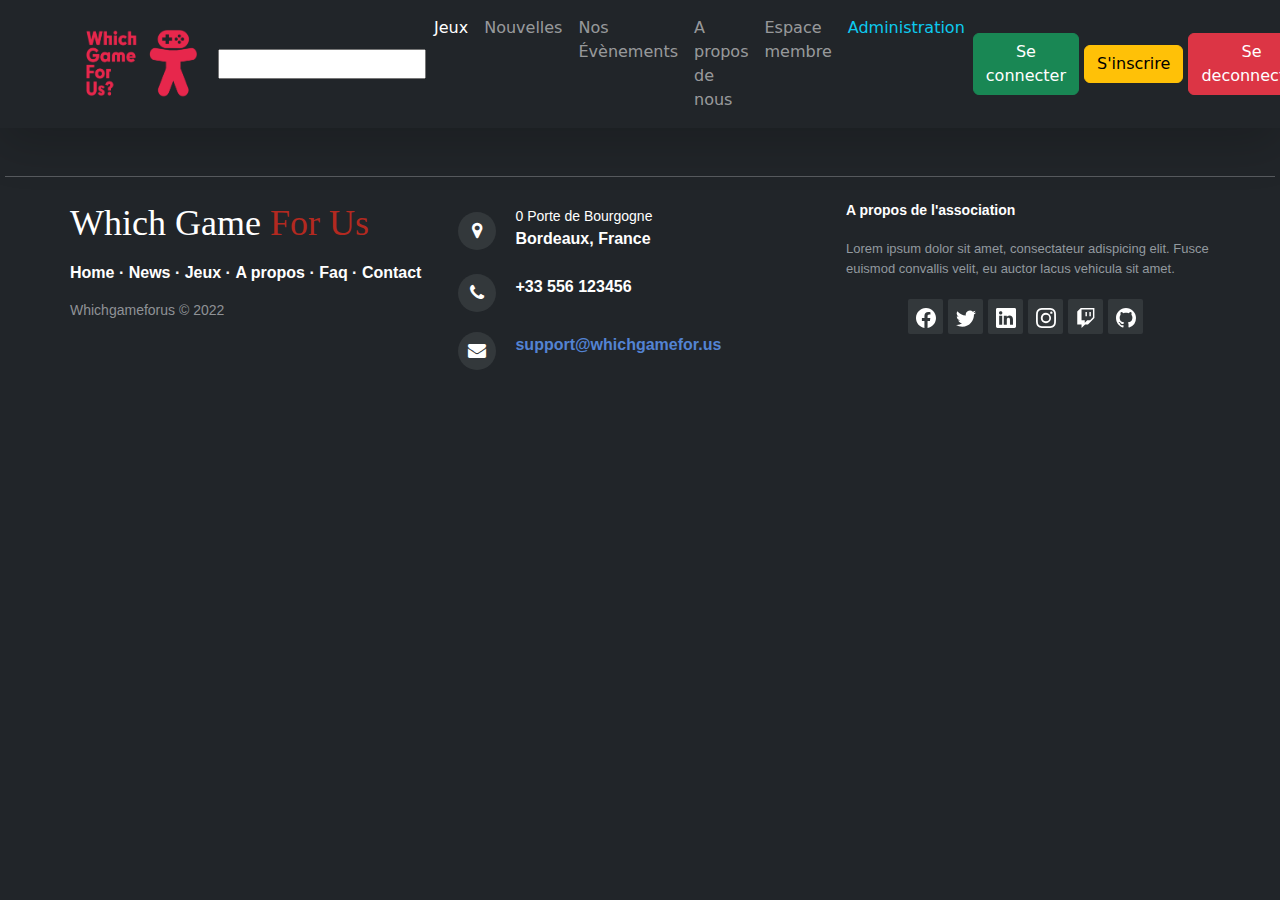
<file: index.html>
<!DOCTYPE html>
<html lang="en">

<head>
    <meta charset="utf-8">
    <meta name="viewport" content="width=device-width, initial-scale=1.0, shrink-to-fit=no">
    <title>WGFU</title>
    <link rel="stylesheet" href="https://cdn.jsdelivr.net/npm/bootstrap@5.1.3/dist/css/bootstrap.min.css">
    <link rel="stylesheet" href="https://fonts.googleapis.com/css?family=Roboto+Slab:300,400|Roboto:300,400,700">
    <link rel="stylesheet" href="https://cdnjs.cloudflare.com/ajax/libs/font-awesome/4.7.0/css/font-awesome.min.css">
    <link rel="stylesheet" href="assets/css/styles.min.css?h=25a611bc618f7aa4bb04f8d57ad6d28e">
</head>

<body class="bg-dark text-light">
    <header>
        <nav class="navbar navbar-dark navbar-expand-md bg-dark shadow-lg mb-5">
            <div class="container"><a class="navbar-brand d-flex align-items-center" href="#"><img src="assets/img/logo2022.png?h=59a4ba3c8c088336c6701c926392a2ca" style="width: 120px;height: 80px;"></a><button data-bs-toggle="collapse" class="navbar-toggler" data-bs-target="#navcol-5"><span class="visually-hidden">Toggle navigation</span><span class="navbar-toggler-icon"></span></button>
                <div class="collapse navbar-collapse" id="navcol-5"><input class="ms-auto" type="search" autocomplete="on">
                    <ul class="navbar-nav mx-auto">
                        <li class="nav-item"><a class="nav-link active" href="#">Jeux</a></li>
                        <li class="nav-item"><a class="nav-link" href="#">Nouvelles</a></li>
                        <li class="nav-item"><a class="nav-link" href="#">Nos Évènements</a></li>
                        <li class="nav-item"><a class="nav-link" href="#">A propos de nous</a></li>
                        <li class="nav-item"><a class="nav-link" href="#">Espace membre</a></li>
                        <li class="nav-item"><a class="nav-link link-info" href="#">Administration</a></li>
                    </ul><button class="btn btn-success ms-auto" type="button" data-bs-target="#modal-1" data-bs-toggle="modal" style="margin: 5px;">Se connecter</button><button class="btn btn-warning ms-auto" type="button" style="margin: 5px;">S'inscrire</button><button class="btn btn-danger ms-auto" type="button" style="margin: 5px;">Se deconnecter</button>
                </div>
            </div>
        </nav>
    </header>
    <main style="margin: 15px;"></main>
    <footer style="margin-top: 0px;padding: 0px;">
        <hr style="margin: 5px;height: 1px;">
        <div class="container" style="padding-top: 20px;padding-right: 0px;padding-left: 0px;">
            <div class="row justify-content-center">
                <div class="col-sm-6 col-md-4 footer-navigation">
                    <h3><a href="#">Which Game&nbsp;<span>For Us</span></a></h3>
                    <p class="links"><a href="#">Home</a><strong> · </strong><a href="#">News</a><strong> · </strong><a href="#">Jeux</a><strong> · </strong><a href="#">A propos</a><strong> · </strong><a href="#">Faq</a><strong> · </strong><a href="#">Contact</a></p>
                    <p class="company-name">Whichgameforus © 2022</p>
                </div>
                <div class="col-sm-6 col-md-4 footer-contacts">
                    <div><span class="fa fa-map-marker footer-contacts-icon"> </span>
                        <p><span class="new-line-span">0 Porte de Bourgogne</span>Bordeaux, France</p>
                    </div>
                    <div><i class="fa fa-phone footer-contacts-icon"></i>
                        <p class="footer-center-info email text-start"> +33 556 123456</p>
                    </div>
                    <div><i class="fa fa-envelope footer-contacts-icon"></i>
                        <p> <a href="#" target="_blank">support@whichgamefor.us</a></p>
                    </div>
                </div>
                <div class="col-md-4 footer-about">
                    <h4>A propos de l'association</h4>
                    <p> Lorem ipsum dolor sit amet, consectateur adispicing elit. Fusce euismod convallis velit, eu auctor lacus vehicula sit amet. </p>
                    <div class="text-center social-links social-icons"><a href="#"><svg xmlns="http://www.w3.org/2000/svg" width="1em" height="1em" fill="currentColor" viewBox="0 0 16 16" class="bi bi-facebook">
                                <path d="M16 8.049c0-4.446-3.582-8.05-8-8.05C3.58 0-.002 3.603-.002 8.05c0 4.017 2.926 7.347 6.75 7.951v-5.625h-2.03V8.05H6.75V6.275c0-2.017 1.195-3.131 3.022-3.131.876 0 1.791.157 1.791.157v1.98h-1.009c-.993 0-1.303.621-1.303 1.258v1.51h2.218l-.354 2.326H9.25V16c3.824-.604 6.75-3.934 6.75-7.951z"></path>
                            </svg></a><a href="#"><svg xmlns="http://www.w3.org/2000/svg" width="1em" height="1em" fill="currentColor" viewBox="0 0 16 16" class="bi bi-twitter">
                                <path d="M5.026 15c6.038 0 9.341-5.003 9.341-9.334 0-.14 0-.282-.006-.422A6.685 6.685 0 0 0 16 3.542a6.658 6.658 0 0 1-1.889.518 3.301 3.301 0 0 0 1.447-1.817 6.533 6.533 0 0 1-2.087.793A3.286 3.286 0 0 0 7.875 6.03a9.325 9.325 0 0 1-6.767-3.429 3.289 3.289 0 0 0 1.018 4.382A3.323 3.323 0 0 1 .64 6.575v.045a3.288 3.288 0 0 0 2.632 3.218 3.203 3.203 0 0 1-.865.115 3.23 3.23 0 0 1-.614-.057 3.283 3.283 0 0 0 3.067 2.277A6.588 6.588 0 0 1 .78 13.58a6.32 6.32 0 0 1-.78-.045A9.344 9.344 0 0 0 5.026 15z"></path>
                            </svg></a><a href="#"><svg xmlns="http://www.w3.org/2000/svg" width="1em" height="1em" fill="currentColor" viewBox="0 0 16 16" class="bi bi-linkedin">
                                <path d="M0 1.146C0 .513.526 0 1.175 0h13.65C15.474 0 16 .513 16 1.146v13.708c0 .633-.526 1.146-1.175 1.146H1.175C.526 16 0 15.487 0 14.854V1.146zm4.943 12.248V6.169H2.542v7.225h2.401zm-1.2-8.212c.837 0 1.358-.554 1.358-1.248-.015-.709-.52-1.248-1.342-1.248-.822 0-1.359.54-1.359 1.248 0 .694.521 1.248 1.327 1.248h.016zm4.908 8.212V9.359c0-.216.016-.432.08-.586.173-.431.568-.878 1.232-.878.869 0 1.216.662 1.216 1.634v3.865h2.401V9.25c0-2.22-1.184-3.252-2.764-3.252-1.274 0-1.845.7-2.165 1.193v.025h-.016a5.54 5.54 0 0 1 .016-.025V6.169h-2.4c.03.678 0 7.225 0 7.225h2.4z"></path>
                            </svg></a><a href="#"><svg xmlns="http://www.w3.org/2000/svg" width="1em" height="1em" fill="currentColor" viewBox="0 0 16 16" class="bi bi-instagram">
                                <path d="M8 0C5.829 0 5.556.01 4.703.048 3.85.088 3.269.222 2.76.42a3.917 3.917 0 0 0-1.417.923A3.927 3.927 0 0 0 .42 2.76C.222 3.268.087 3.85.048 4.7.01 5.555 0 5.827 0 8.001c0 2.172.01 2.444.048 3.297.04.852.174 1.433.372 1.942.205.526.478.972.923 1.417.444.445.89.719 1.416.923.51.198 1.09.333 1.942.372C5.555 15.99 5.827 16 8 16s2.444-.01 3.298-.048c.851-.04 1.434-.174 1.943-.372a3.916 3.916 0 0 0 1.416-.923c.445-.445.718-.891.923-1.417.197-.509.332-1.09.372-1.942C15.99 10.445 16 10.173 16 8s-.01-2.445-.048-3.299c-.04-.851-.175-1.433-.372-1.941a3.926 3.926 0 0 0-.923-1.417A3.911 3.911 0 0 0 13.24.42c-.51-.198-1.092-.333-1.943-.372C10.443.01 10.172 0 7.998 0h.003zm-.717 1.442h.718c2.136 0 2.389.007 3.232.046.78.035 1.204.166 1.486.275.373.145.64.319.92.599.28.28.453.546.598.92.11.281.24.705.275 1.485.039.843.047 1.096.047 3.231s-.008 2.389-.047 3.232c-.035.78-.166 1.203-.275 1.485a2.47 2.47 0 0 1-.599.919c-.28.28-.546.453-.92.598-.28.11-.704.24-1.485.276-.843.038-1.096.047-3.232.047s-2.39-.009-3.233-.047c-.78-.036-1.203-.166-1.485-.276a2.478 2.478 0 0 1-.92-.598 2.48 2.48 0 0 1-.6-.92c-.109-.281-.24-.705-.275-1.485-.038-.843-.046-1.096-.046-3.233 0-2.136.008-2.388.046-3.231.036-.78.166-1.204.276-1.486.145-.373.319-.64.599-.92.28-.28.546-.453.92-.598.282-.11.705-.24 1.485-.276.738-.034 1.024-.044 2.515-.045v.002zm4.988 1.328a.96.96 0 1 0 0 1.92.96.96 0 0 0 0-1.92zm-4.27 1.122a4.109 4.109 0 1 0 0 8.217 4.109 4.109 0 0 0 0-8.217zm0 1.441a2.667 2.667 0 1 1 0 5.334 2.667 2.667 0 0 1 0-5.334z"></path>
                            </svg></a><a href="#"><svg xmlns="http://www.w3.org/2000/svg" width="1em" height="1em" fill="currentColor" viewBox="0 0 16 16" class="bi bi-twitch">
                                <path d="M3.857 0 1 2.857v10.286h3.429V16l2.857-2.857H9.57L14.714 8V0H3.857zm9.714 7.429-2.285 2.285H9l-2 2v-2H4.429V1.143h9.142v6.286z"></path>
                                <path d="M11.857 3.143h-1.143V6.57h1.143V3.143zm-3.143 0H7.571V6.57h1.143V3.143z"></path>
                            </svg></a><a href="#"><svg xmlns="http://www.w3.org/2000/svg" width="1em" height="1em" fill="currentColor" viewBox="0 0 16 16" class="bi bi-github">
                                <path d="M8 0C3.58 0 0 3.58 0 8c0 3.54 2.29 6.53 5.47 7.59.4.07.55-.17.55-.38 0-.19-.01-.82-.01-1.49-2.01.37-2.53-.49-2.69-.94-.09-.23-.48-.94-.82-1.13-.28-.15-.68-.52-.01-.53.63-.01 1.08.58 1.23.82.72 1.21 1.87.87 2.33.66.07-.52.28-.87.51-1.07-1.78-.2-3.64-.89-3.64-3.95 0-.87.31-1.59.82-2.15-.08-.2-.36-1.02.08-2.12 0 0 .67-.21 2.2.82.64-.18 1.32-.27 2-.27.68 0 1.36.09 2 .27 1.53-1.04 2.2-.82 2.2-.82.44 1.1.16 1.92.08 2.12.51.56.82 1.27.82 2.15 0 3.07-1.87 3.75-3.65 3.95.29.25.54.73.54 1.48 0 1.07-.01 1.93-.01 2.2 0 .21.15.46.55.38A8.012 8.012 0 0 0 16 8c0-4.42-3.58-8-8-8z"></path>
                            </svg></a></div>
                </div>
            </div>
        </div>
    </footer>
    <div class="modal fade" role="dialog" tabindex="-1" id="modal-1">
        <div class="modal-dialog" role="document">
            <div class="modal-content">
                <div class="modal-header">
                    <h4 class="modal-title text-dark">Se connecter</h4><button type="button" class="btn-close" data-bs-dismiss="modal" aria-label="Close"></button>
                </div>
                <div class="modal-body" style="padding: 0px;">
                    <div class="card" style="margin: 0px;margin-bottom: 0px;">
                        <div class="card-body d-flex flex-column align-items-center"><img src="assets/img/logo.png?h=3622cec35ec02a36c3576272224bfaf9" style="width: 120px;margin: 10px;">
                            <form class="text-center" method="post">
                                <div class="mb-3"><input class="form-control" type="email" name="email" placeholder="E-Mail"></div>
                                <div class="mb-3"><input class="form-control" type="password" name="password" placeholder="Mot de passe"></div>
                                <div class="mb-3"></div>
                            </form>
                        </div>
                    </div>
                </div>
                <div class="modal-footer"><button class="btn btn-success" type="submit">Connexion</button></div>
            </div>
        </div>
    </div>
    <script src="https://cdn.jsdelivr.net/npm/bootstrap@5.1.3/dist/js/bootstrap.bundle.min.js"></script>
</body>

</html>
</file>
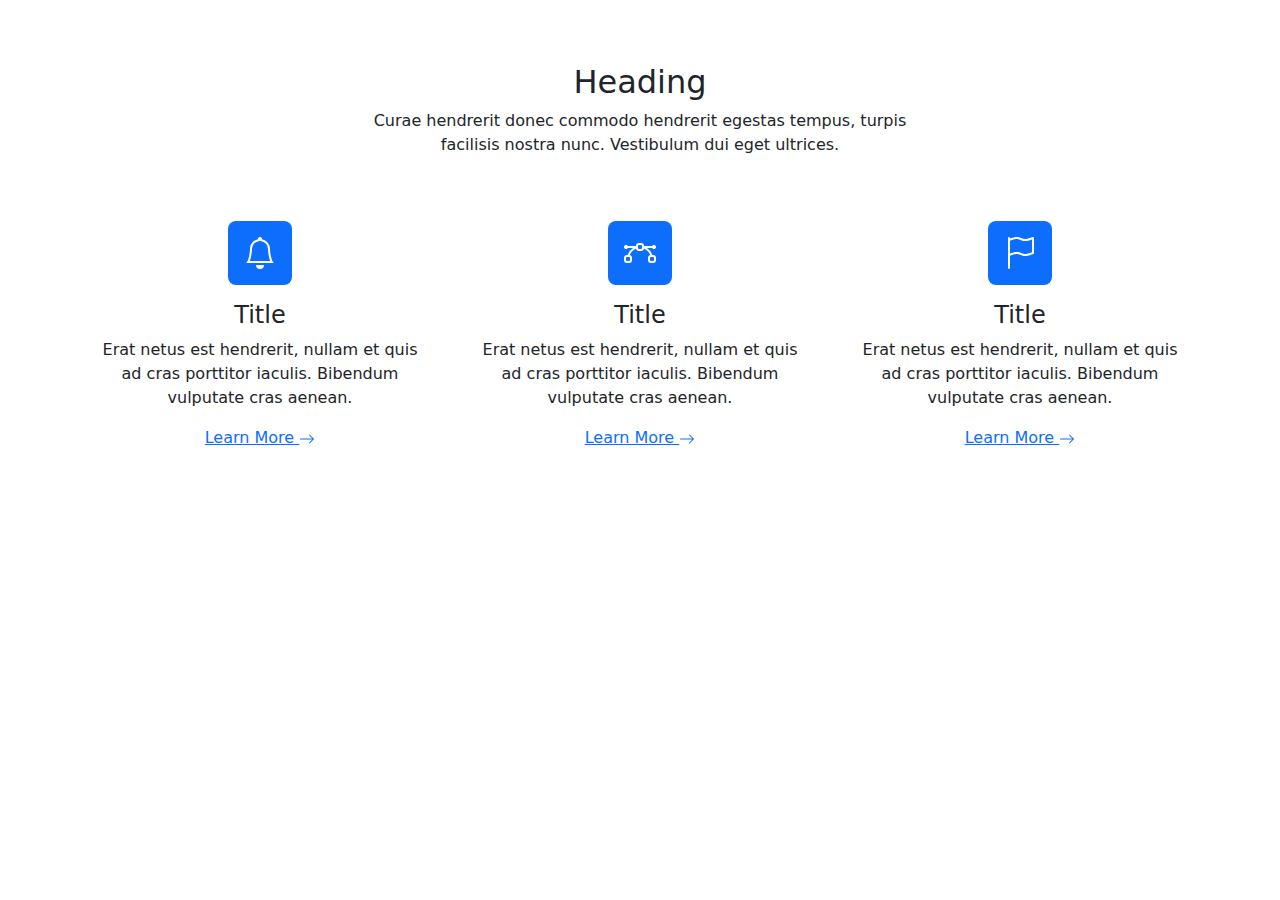
<file: pages/gameslist.html>
<!DOCTYPE html>
<html lang="en">

<head>
    <meta charset="utf-8">
    <meta name="viewport" content="width=device-width, initial-scale=1.0, shrink-to-fit=no">
    <title>WGFU</title>
    <link rel="stylesheet" href="https://cdn.jsdelivr.net/npm/bootstrap@5.1.3/dist/css/bootstrap.min.css">
    <link rel="stylesheet" href="https://fonts.googleapis.com/css?family=Roboto+Slab:300,400|Roboto:300,400,700">
    <link rel="stylesheet" href="https://cdnjs.cloudflare.com/ajax/libs/font-awesome/4.7.0/css/font-awesome.min.css">
    <link rel="stylesheet" href="../assets/css/styles.min.css?h=25a611bc618f7aa4bb04f8d57ad6d28e">
</head>

<body>
    <main style="margin: 15px;">
        <section>
            <div>
                <div class="container py-4 py-xl-5">
                    <div class="row mb-5">
                        <div class="col-md-8 col-xl-6 text-center mx-auto">
                            <h2>Heading</h2>
                            <p class="w-lg-50">Curae hendrerit donec commodo hendrerit egestas tempus, turpis facilisis nostra nunc. Vestibulum dui eget ultrices.</p>
                        </div>
                    </div>
                    <div class="row gy-4 row-cols-1 row-cols-md-2 row-cols-xl-3">
                        <div class="col">
                            <div class="text-center d-flex flex-column align-items-center align-items-xl-center">
                                <div class="bs-icon-lg bs-icon-rounded bs-icon-primary d-flex flex-shrink-0 justify-content-center align-items-center d-inline-block mb-3 bs-icon lg"><svg xmlns="http://www.w3.org/2000/svg" width="1em" height="1em" fill="currentColor" viewBox="0 0 16 16" class="bi bi-bell">
                                        <path d="M8 16a2 2 0 0 0 2-2H6a2 2 0 0 0 2 2zM8 1.918l-.797.161A4.002 4.002 0 0 0 4 6c0 .628-.134 2.197-.459 3.742-.16.767-.376 1.566-.663 2.258h10.244c-.287-.692-.502-1.49-.663-2.258C12.134 8.197 12 6.628 12 6a4.002 4.002 0 0 0-3.203-3.92L8 1.917zM14.22 12c.223.447.481.801.78 1H1c.299-.199.557-.553.78-1C2.68 10.2 3 6.88 3 6c0-2.42 1.72-4.44 4.005-4.901a1 1 0 1 1 1.99 0A5.002 5.002 0 0 1 13 6c0 .88.32 4.2 1.22 6z"></path>
                                    </svg></div>
                                <div class="px-3">
                                    <h4>Title</h4>
                                    <p>Erat netus est hendrerit, nullam et quis ad cras porttitor iaculis. Bibendum vulputate cras aenean.</p><a href="#">Learn More&nbsp;<svg xmlns="http://www.w3.org/2000/svg" width="1em" height="1em" fill="currentColor" viewBox="0 0 16 16" class="bi bi-arrow-right">
                                            <path fill-rule="evenodd" d="M1 8a.5.5 0 0 1 .5-.5h11.793l-3.147-3.146a.5.5 0 0 1 .708-.708l4 4a.5.5 0 0 1 0 .708l-4 4a.5.5 0 0 1-.708-.708L13.293 8.5H1.5A.5.5 0 0 1 1 8z"></path>
                                        </svg></a>
                                </div>
                            </div>
                        </div>
                        <div class="col">
                            <div class="text-center d-flex flex-column align-items-center align-items-xl-center">
                                <div class="bs-icon-lg bs-icon-rounded bs-icon-primary d-flex flex-shrink-0 justify-content-center align-items-center d-inline-block mb-3 bs-icon lg"><svg xmlns="http://www.w3.org/2000/svg" width="1em" height="1em" fill="currentColor" viewBox="0 0 16 16" class="bi bi-bezier">
                                        <path fill-rule="evenodd" d="M0 10.5A1.5 1.5 0 0 1 1.5 9h1A1.5 1.5 0 0 1 4 10.5v1A1.5 1.5 0 0 1 2.5 13h-1A1.5 1.5 0 0 1 0 11.5v-1zm1.5-.5a.5.5 0 0 0-.5.5v1a.5.5 0 0 0 .5.5h1a.5.5 0 0 0 .5-.5v-1a.5.5 0 0 0-.5-.5h-1zm10.5.5A1.5 1.5 0 0 1 13.5 9h1a1.5 1.5 0 0 1 1.5 1.5v1a1.5 1.5 0 0 1-1.5 1.5h-1a1.5 1.5 0 0 1-1.5-1.5v-1zm1.5-.5a.5.5 0 0 0-.5.5v1a.5.5 0 0 0 .5.5h1a.5.5 0 0 0 .5-.5v-1a.5.5 0 0 0-.5-.5h-1zM6 4.5A1.5 1.5 0 0 1 7.5 3h1A1.5 1.5 0 0 1 10 4.5v1A1.5 1.5 0 0 1 8.5 7h-1A1.5 1.5 0 0 1 6 5.5v-1zM7.5 4a.5.5 0 0 0-.5.5v1a.5.5 0 0 0 .5.5h1a.5.5 0 0 0 .5-.5v-1a.5.5 0 0 0-.5-.5h-1z"></path>
                                        <path d="M6 4.5H1.866a1 1 0 1 0 0 1h2.668A6.517 6.517 0 0 0 1.814 9H2.5c.123 0 .244.015.358.043a5.517 5.517 0 0 1 3.185-3.185A1.503 1.503 0 0 1 6 5.5v-1zm3.957 1.358A1.5 1.5 0 0 0 10 5.5v-1h4.134a1 1 0 1 1 0 1h-2.668a6.517 6.517 0 0 1 2.72 3.5H13.5c-.123 0-.243.015-.358.043a5.517 5.517 0 0 0-3.185-3.185z"></path>
                                    </svg></div>
                                <div class="px-3">
                                    <h4>Title</h4>
                                    <p>Erat netus est hendrerit, nullam et quis ad cras porttitor iaculis. Bibendum vulputate cras aenean.</p><a href="#">Learn More&nbsp;<svg xmlns="http://www.w3.org/2000/svg" width="1em" height="1em" fill="currentColor" viewBox="0 0 16 16" class="bi bi-arrow-right">
                                            <path fill-rule="evenodd" d="M1 8a.5.5 0 0 1 .5-.5h11.793l-3.147-3.146a.5.5 0 0 1 .708-.708l4 4a.5.5 0 0 1 0 .708l-4 4a.5.5 0 0 1-.708-.708L13.293 8.5H1.5A.5.5 0 0 1 1 8z"></path>
                                        </svg></a>
                                </div>
                            </div>
                        </div>
                        <div class="col">
                            <div class="text-center d-flex flex-column align-items-center align-items-xl-center">
                                <div class="bs-icon-lg bs-icon-rounded bs-icon-primary d-flex flex-shrink-0 justify-content-center align-items-center d-inline-block mb-3 bs-icon lg"><svg xmlns="http://www.w3.org/2000/svg" width="1em" height="1em" fill="currentColor" viewBox="0 0 16 16" class="bi bi-flag">
                                        <path d="M14.778.085A.5.5 0 0 1 15 .5V8a.5.5 0 0 1-.314.464L14.5 8l.186.464-.003.001-.006.003-.023.009a12.435 12.435 0 0 1-.397.15c-.264.095-.631.223-1.047.35-.816.252-1.879.523-2.71.523-.847 0-1.548-.28-2.158-.525l-.028-.01C7.68 8.71 7.14 8.5 6.5 8.5c-.7 0-1.638.23-2.437.477A19.626 19.626 0 0 0 3 9.342V15.5a.5.5 0 0 1-1 0V.5a.5.5 0 0 1 1 0v.282c.226-.079.496-.17.79-.26C4.606.272 5.67 0 6.5 0c.84 0 1.524.277 2.121.519l.043.018C9.286.788 9.828 1 10.5 1c.7 0 1.638-.23 2.437-.477a19.587 19.587 0 0 0 1.349-.476l.019-.007.004-.002h.001M14 1.221c-.22.078-.48.167-.766.255-.81.252-1.872.523-2.734.523-.886 0-1.592-.286-2.203-.534l-.008-.003C7.662 1.21 7.139 1 6.5 1c-.669 0-1.606.229-2.415.478A21.294 21.294 0 0 0 3 1.845v6.433c.22-.078.48-.167.766-.255C4.576 7.77 5.638 7.5 6.5 7.5c.847 0 1.548.28 2.158.525l.028.01C9.32 8.29 9.86 8.5 10.5 8.5c.668 0 1.606-.229 2.415-.478A21.317 21.317 0 0 0 14 7.655V1.222z"></path>
                                    </svg></div>
                                <div class="px-3">
                                    <h4>Title</h4>
                                    <p>Erat netus est hendrerit, nullam et quis ad cras porttitor iaculis. Bibendum vulputate cras aenean.</p><a href="#">Learn More&nbsp;<svg xmlns="http://www.w3.org/2000/svg" width="1em" height="1em" fill="currentColor" viewBox="0 0 16 16" class="bi bi-arrow-right">
                                            <path fill-rule="evenodd" d="M1 8a.5.5 0 0 1 .5-.5h11.793l-3.147-3.146a.5.5 0 0 1 .708-.708l4 4a.5.5 0 0 1 0 .708l-4 4a.5.5 0 0 1-.708-.708L13.293 8.5H1.5A.5.5 0 0 1 1 8z"></path>
                                        </svg></a>
                                </div>
                            </div>
                        </div>
                    </div>
                </div>
            </div>
        </section>
    </main>
    <script src="https://cdn.jsdelivr.net/npm/bootstrap@5.1.3/dist/js/bootstrap.bundle.min.js"></script>
</body>

</html>
</file>
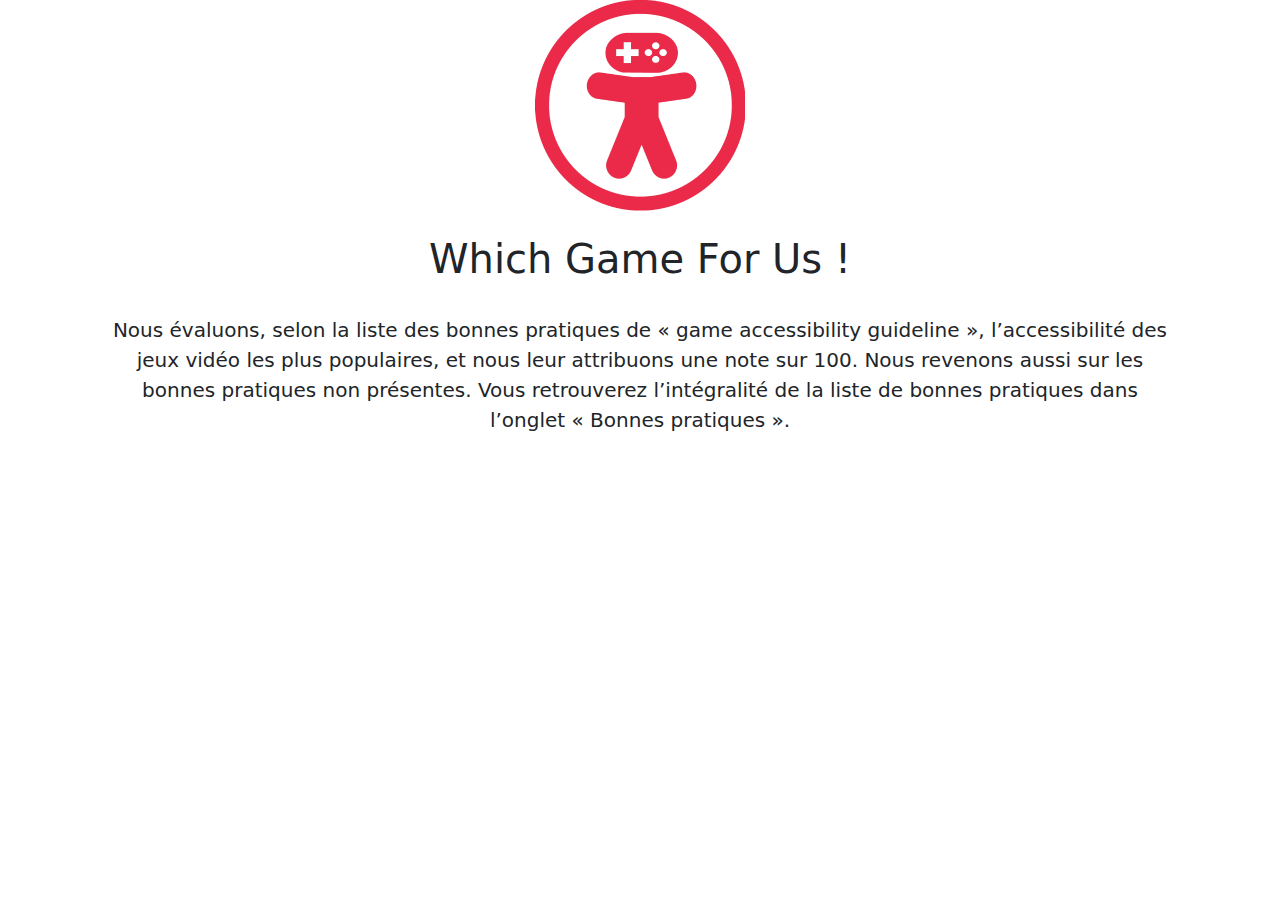
<file: pages/home.html>
<!DOCTYPE html>
<html lang="en">

<head>
    <meta charset="utf-8">
    <meta name="viewport" content="width=device-width, initial-scale=1.0, shrink-to-fit=no">
    <title>WGFU</title>
    <link rel="stylesheet" href="https://cdn.jsdelivr.net/npm/bootstrap@5.1.3/dist/css/bootstrap.min.css">
    <link rel="stylesheet" href="https://fonts.googleapis.com/css?family=Roboto+Slab:300,400|Roboto:300,400,700">
    <link rel="stylesheet" href="https://cdnjs.cloudflare.com/ajax/libs/font-awesome/4.7.0/css/font-awesome.min.css">
    <link rel="stylesheet" href="../assets/css/styles.min.css?h=25a611bc618f7aa4bb04f8d57ad6d28e">
</head>

<body>
    <main>
        <section>
            <div class="row mb-5">
                <div class="offset-md-1 col-md-10 text-center"><a href="#"><img src="../assets/img/logo.png?h=3622cec35ec02a36c3576272224bfaf9"></a>
                    <h1 class="arvo p-4">Which Game For Us !<br></h1>
                    <p class="lead">Nous évaluons, selon la liste des bonnes pratiques de « game accessibility guideline », l’accessibilité des jeux vidéo les plus populaires, et nous leur attribuons une note sur 100. Nous revenons aussi sur les bonnes pratiques non présentes. Vous retrouverez l’intégralité de la liste de bonnes pratiques dans l’onglet « Bonnes pratiques ».<br></p>
                </div>
            </div>
        </section>
    </main>
    <script src="https://cdn.jsdelivr.net/npm/bootstrap@5.1.3/dist/js/bootstrap.bundle.min.js"></script>
</body>

</html>
</file>
<file: assets/css/styles.min.css>
footer{box-sizing:border-box;width:100%;font:bold 16px sans-serif;padding:55px 50px;margin-top:80px;bottom:0}.footer-navigation h3{margin:0 0 20px;font:36px Cookie,cursive;color:#fff}.footer-navigation h3 a{text-decoration:none;color:#fff}.footer-navigation h3 span{color:#b32920}.footer-navigation p.links a{color:#fff;text-decoration:none}.footer-navigation p.company-name{color:#8f9296;font-size:14px;font-weight:400;margin-top:20px}@media (max-width:767px){.footer-contacts{margin:30px 0}}.footer-contacts p{display:inline-block;color:#fff;vertical-align:middle}.footer-contacts p a{color:#5383d3;text-decoration:none}.fa.footer-contacts-icon{background-color:#33383b;color:#fff;font-size:18px;width:38px;height:38px;border-radius:50%;text-align:center;line-height:38px;margin:10px 15px 10px 0}span.new-line-span{display:block;font-weight:400;font-size:14px;line-height:2}.footer-about h4{display:block;color:#fff;font-size:14px;font-weight:700;margin-bottom:20px}.footer-about p{line-height:20px;color:#92999f;font-size:13px;font-weight:400;margin:0}div.social-links{margin-top:20px;color:#fff}.social-links a{display:inline-block;width:35px;height:35px;cursor:pointer;background-color:#33383b;border-radius:2px;font-size:20px;color:#fff;text-align:center;line-height:35px;margin-right:5px;margin-bottom:5px}.bs-icon{--bs-icon-size:.75rem;display:flex;flex-shrink:0;justify-content:center;align-items:center;font-size:var(--bs-icon-size);width:calc(var(--bs-icon-size) * 2);height:calc(var(--bs-icon-size) * 2);color:var(--bs-primary)}.bs-icon-xs{--bs-icon-size:1rem;width:calc(var(--bs-icon-size) * 1.5);height:calc(var(--bs-icon-size) * 1.5)}.bs-icon-sm{--bs-icon-size:1rem}.bs-icon-md{--bs-icon-size:1.5rem}.bs-icon-lg{--bs-icon-size:2rem}.bs-icon-xl{--bs-icon-size:2.5rem}.bs-icon.bs-icon-primary{color:var(--bs-white);background:var(--bs-primary)}.bs-icon.bs-icon-primary-light{color:var(--bs-primary);background:rgba(var(--bs-primary-rgb),.2)}.bs-icon.bs-icon-semi-white{color:var(--bs-primary);background:rgba(255,255,255,.5)}.bs-icon.bs-icon-rounded{border-radius:.5rem}.bs-icon.bs-icon-circle{border-radius:50%}.fit-cover{object-fit:cover}
</file>
